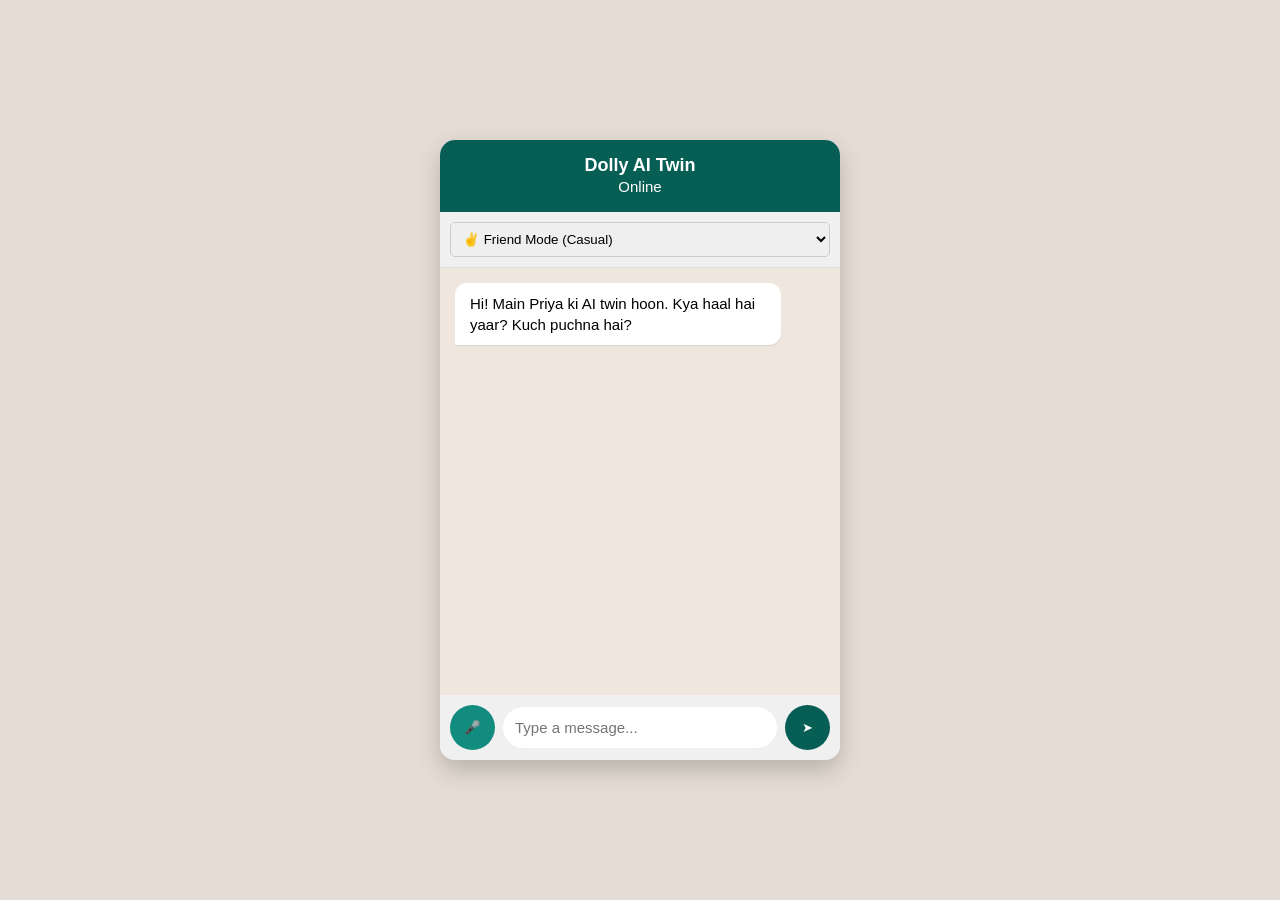
<file: index.html>
<!DOCTYPE html>
<html lang="hi">
<head>
    <meta charset="UTF-8">
    <meta name="viewport" content="width=device-width, initial-scale=1.0">
    <title>Priya AI Twin 👭</title>
    <style>
        body { font-family: 'Segoe UI', Tahoma, Geneva, Verdana, sans-serif; background: #e5ddd5; display: flex; justify-content: center; align-items: center; height: 100vh; margin: 0; }
        .chat-container { width: 400px; height: 620px; background: white; border-radius: 15px; display: flex; flex-direction: column; box-shadow: 0 10px 25px rgba(0,0,0,0.2); overflow: hidden; }
        .header { background: #075e54; color: white; padding: 15px; text-align: center; font-size: 18px; }
        .controls { padding: 10px; background: #f0f0f0; border-bottom: 1px solid #ddd; display: flex; gap: 5px; }
        select { flex: 1; padding: 8px; border-radius: 5px; border: 1px solid #ccc; cursor: pointer; outline: none; }
        #chatbox { flex: 1; overflow-y: auto; padding: 15px; display: flex; flex-direction: column; gap: 10px; background: #efe7dd; }
        .msg { padding: 10px 15px; border-radius: 12px; max-width: 80%; font-size: 15px; line-height: 1.4; position: relative; }
        .user-msg { align-self: flex-end; background: #dcf8c6; border-bottom-right-radius: 0; box-shadow: 0 1px 1px rgba(0,0,0,0.1); }
        .ai-msg { align-self: flex-start; background: #ffffff; border-bottom-left-radius: 0; box-shadow: 0 1px 1px rgba(0,0,0,0.1); }
        .typing { font-size: 13px; color: #555; padding: 5px 15px; display: none; font-style: italic; }
        .input-area { padding: 10px; display: flex; align-items: center; background: #f0f0f0; gap: 8px; }
        input { flex: 1; padding: 12px; border: none; border-radius: 25px; outline: none; font-size: 15px; }
        .btn { border: none; padding: 10px; border-radius: 50%; cursor: pointer; transition: 0.2s; display: flex; align-items: center; justify-content: center; width: 45px; height: 45px; }
        .mic-btn { background: #128c7e; color: white; }
        .send-btn { background: #075e54; color: white; }
        .btn:hover { opacity: 0.8; transform: scale(1.05); }
    </style>
</head>
<body>

<div class="chat-container">
    <div class="header">
        <strong>Dolly AI Twin</strong><br><small>Online</small>
    </div>
    
    <div class="controls">
        <select id="mode">
            <option value="friend">✌️ Friend Mode (Casual)</option>
            <option value="family">❤️ Family Mode (Respectful)</option>
            <option value="professional">💼 Professional Mode (Formal)</option>
        </select>
    </div>

    <div id="chatbox">
        <div class="msg ai-msg">Hi! Main Priya ki AI twin hoon. Kya haal hai yaar? Kuch puchna hai?</div>
    </div>
    
    <div id="typing" class="typing">Priya is thinking...</div>

    <div class="input-area">
        <button class="btn mic-btn" onclick="startListening()" title="Bolo (Voice Input)">🎤</button>
        <input type="text" id="userInput" placeholder="Type a message..." onkeypress="if(event.key==='Enter') sendMessage()">
        <button class="btn send-btn" onclick="sendMessage()">➤</button>
    </div>
</div>

<script>
    const chatbox = document.getElementById('chatbox');
    const typing = document.getElementById('typing');
    const userInput = document.getElementById('userInput');

    // 1. SEND MESSAGE FUNCTION
    async function sendMessage() {
        const text = userInput.value.trim();
        const mode = document.getElementById('mode').value;

        if (!text) return;

        // User message UI mein add karo
        chatbox.innerHTML += `<div class="msg user-msg">${text}</div>`;
        userInput.value = "";
        typing.style.display = "block";
        chatbox.scrollTop = chatbox.scrollHeight;

        try {
            // BACKEND CALL (main.py se connect karega)
            const response = await fetch('http://127.0.0.1:5000/chat', {
                method: 'POST',
                headers: { 'Content-Type': 'application/json' },
                body: JSON.stringify({ query: text, mode: mode })
            });

            if (!response.ok) throw new Error("Backend not responding");

            const data = await response.json();
            typing.style.display = "none";

            // AI Reply UI mein add karo
            chatbox.innerHTML += `<div class="msg ai-msg">${data.reply}</div>`;
            chatbox.scrollTop = chatbox.scrollHeight;

            // Voice Output (AI bolegi)
            speak(data.reply);

        } catch (error) {
            typing.style.display = "none";
            chatbox.innerHTML += `<div class="msg ai-msg" style="color:red">Oops! Backend se connection nahi ho raha. Check karo ki main.py terminal mein chal raha hai?</div>`;
            console.error(error);
        }
    }

    // 2. VOICE INPUT (Mic Feature)
    function startListening() {
        const SpeechRecognition = window.SpeechRecognition || window.webkitSpeechRecognition;
        if (!SpeechRecognition) {
            alert("Sorry, aapka browser voice recognition support nahi karta.");
            return;
        }

        const recognition = new SpeechRecognition();
        recognition.lang = 'hi-IN'; // Hindi/Hinglish support

        recognition.onstart = () => {
            userInput.placeholder = "Sun rahi hoon... Bolo!";
        };

        recognition.onresult = (event) => {
            const transcript = event.results[0][0].transcript;
            userInput.value = transcript;
            userInput.placeholder = "Type a message...";
            sendMessage(); // Automatically send after speaking
        };

        recognition.onerror = (e) => {
            userInput.placeholder = "Type a message...";
            console.error(e.error);
        };

        recognition.start();
    }

    // 3. VOICE OUTPUT (Priya's Voice Effect)
    function speak(text) {
        const synth = window.speechSynthesis;
        const utterance = new SpeechSynthesisUtterance(text);
        
        const voices = synth.getVoices();
        // Microsoft Heera ya Google Hindi voices dhoondna
        let selectedVoice = voices.find(v => v.name.includes('Hindi') || v.name.includes('Female'));
        
        if (selectedVoice) utterance.voice = selectedVoice;
        utterance.pitch = 1.3; // Female/Young tone
        utterance.rate = 1.0;
        synth.speak(utterance);
    }

    // Browser initialization for voices
    window.speechSynthesis.onvoiceschanged = () => window.speechSynthesis.getVoices();
</script>

</body>
</html>
</file>
